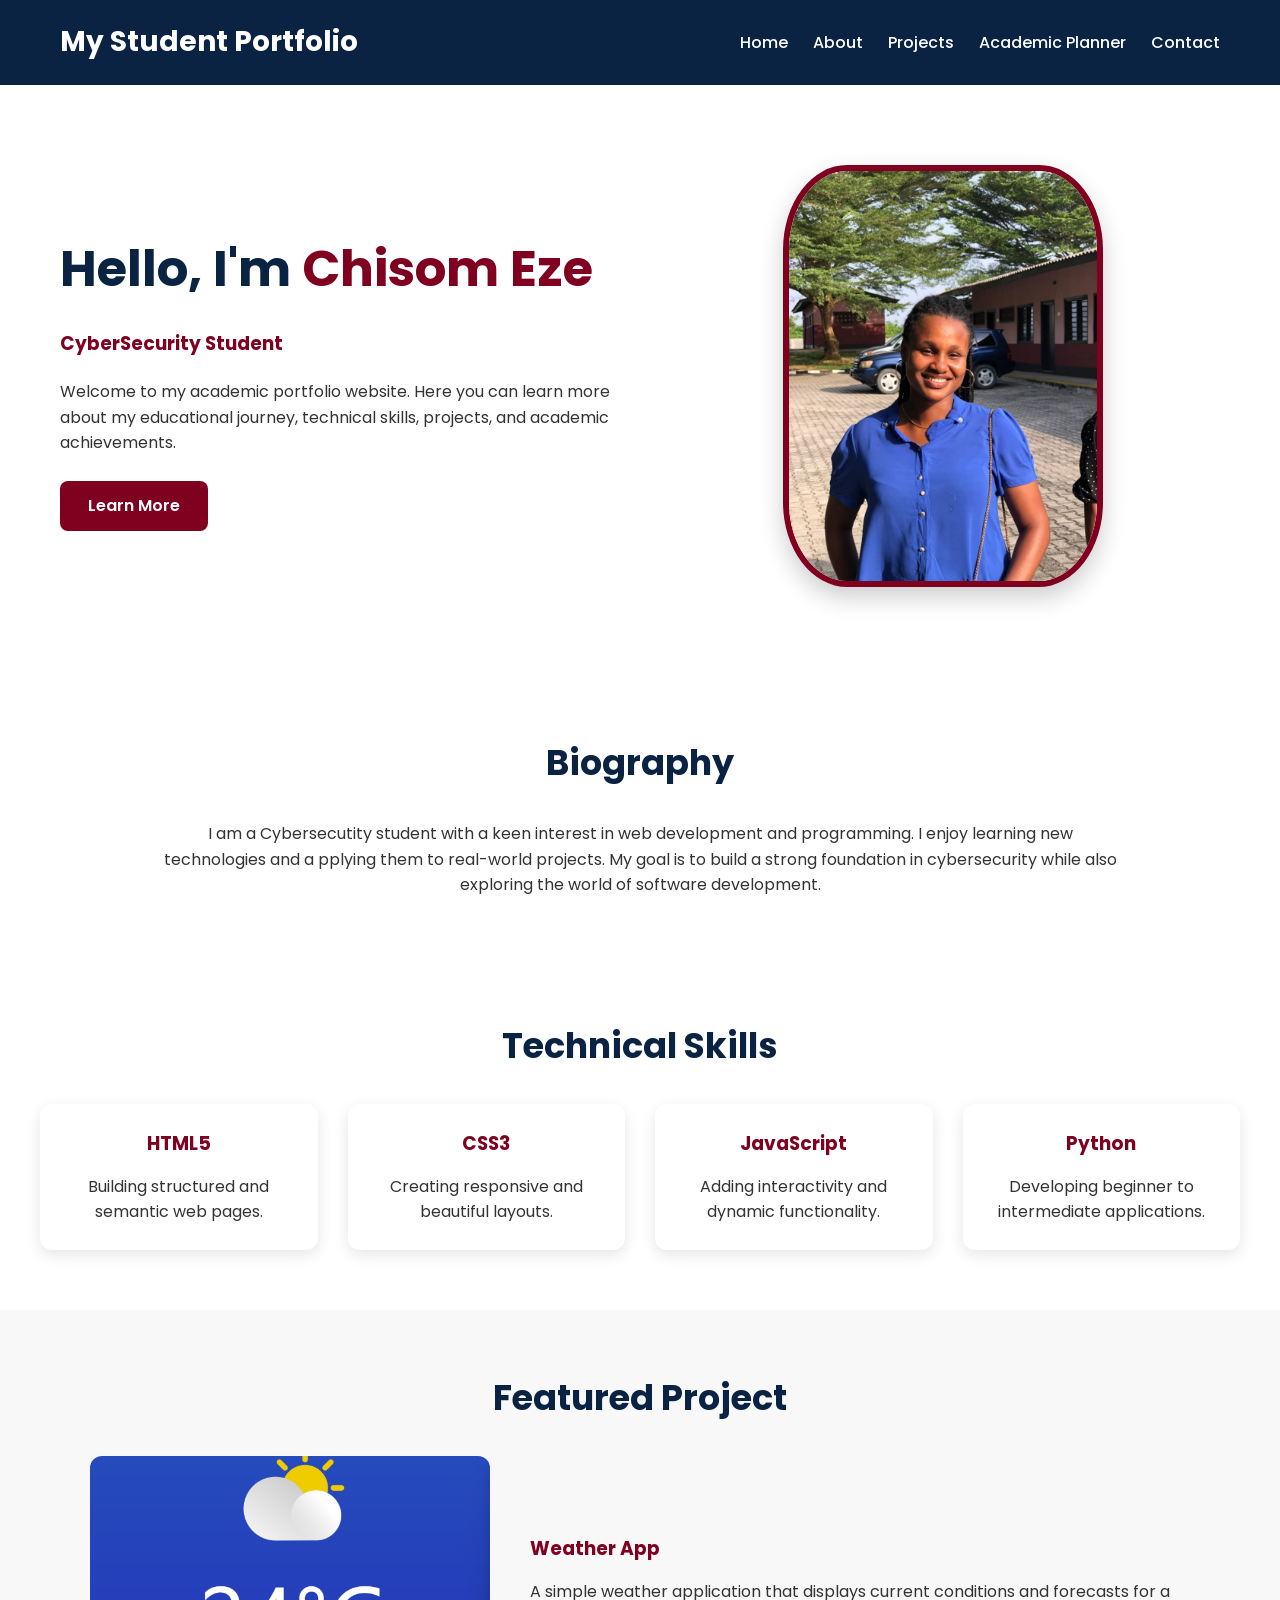
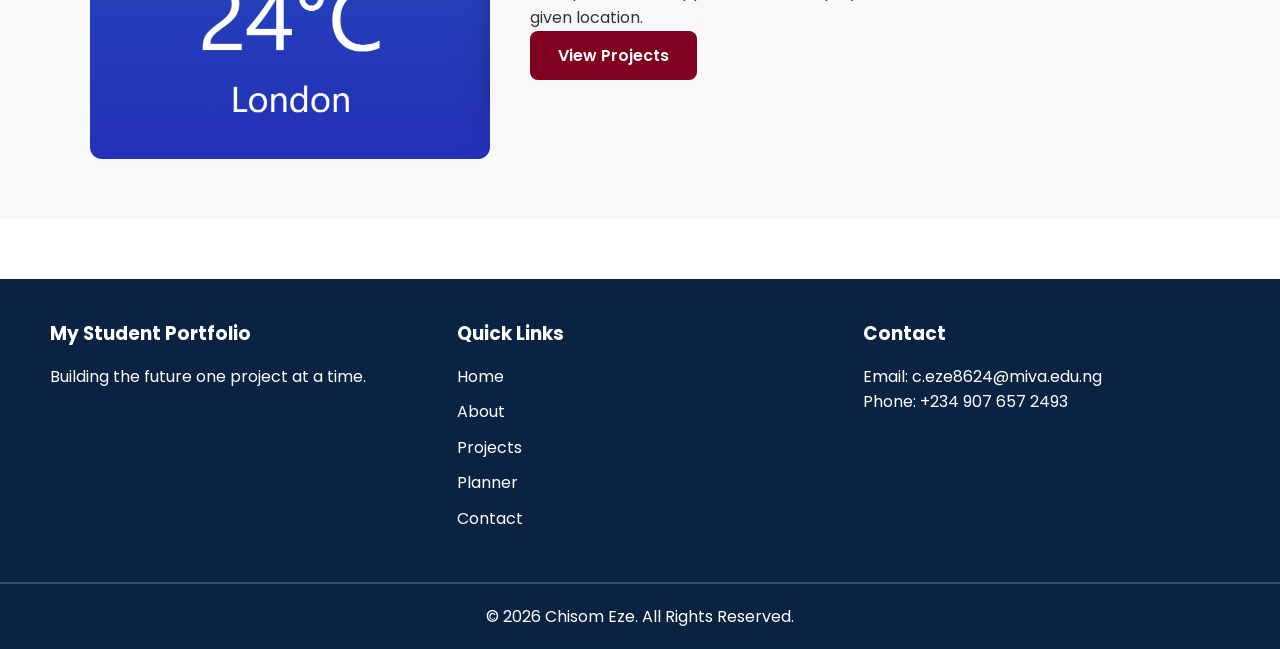
<file: index.html>
<!DOCTYPE html>
<html lang="en">
<head>
    <meta charset="UTF-8">
    <meta name="viewport" content="width=device-width, initial-scale=1.0">
    <title>Student Portfolio | Home</title>
    <link rel="stylesheet" href="style.css">



<body>

    
 <header>

    <nav class="navbar">

        <h2 class="logo">My Student Portfolio</h2>

        <div class="hamburger" id="hamburger">
            ☰
        </div>

        <ul class="nav-links" id="navLinks">

            <li><a href="index.html">Home</a></li>

            <li><a href="about.html">About</a></li>

            <li><a href="projects.html">Projects</a></li>

            <li><a href="planner.html">Academic Planner</a></li>

            <li><a href="contact.html">Contact</a></li>

        </ul>

    </nav>

</header>

   
    <section class="hero">

        <div class="hero-text">

            <h1>Hello, I'm <span>Chisom Eze</span></h1>

            <h3>CyberSecurity Student</h3>

            <p>
                Welcome to my academic portfolio website.
                Here you can learn more about my educational journey,
                technical skills, projects, and academic achievements.
            </p>

            <a href="about.html" class="btn">Learn More</a>

        </div>

        <div class="hero-image">

            <img src="picture1.jpeg" alt="Student Photo">

        </div>

    </section>

    
    <section class="bio">

        <h2>Biography</h2>

        <p>
            I am a Cybersecutity student with a keen interest in web 
            development and programming. I enjoy learning new technologies and a
            pplying them to real-world projects. My goal is to build a strong 
            foundation in cybersecurity while also exploring the world of software development.
        </p>

    </section>


    <section class="skills-preview">

        <h2>Technical Skills</h2>

        <div class="skills-container">

            <div class="skill-card">

                <h3>HTML5</h3>

                <p>Building structured and semantic web pages.</p>

            </div>

            <div class="skill-card">

                <h3>CSS3</h3>

                <p>Creating responsive and beautiful layouts.</p>

            </div>

            <div class="skill-card">

                <h3>JavaScript</h3>

                <p>Adding interactivity and dynamic functionality.</p>

            </div>

            <div class="skill-card">

                <h3>Python</h3>

                <p>Developing beginner to intermediate applications.</p>

            </div>

        </div>

    </section>

    
    <section class="featured">

        <h2>Featured Project</h2>

        <div class="featured-project">

            <img src="projectimg.png" alt="Project Screenshot">

            <div>

                <h3>Weather App</h3>

                <p>
                    A simple weather application that displays current conditions and 
                    forecasts for a given location.
                </p>

                <a href="projects.html" class="btn">View Projects</a>

            </div>

        </div>

    </section>




    <footer>

        <div class="footer-content">

            <div>

                <h3>My Student Portfolio</h3>

                <p>Building the future one project at a time.</p>

            </div>

            <div>

                <h3>Quick Links</h3>

                <ul>

                    <li><a href="index.html">Home</a></li>

                    <li><a href="about.html">About</a></li>

                    <li><a href="projects.html">Projects</a></li>

                    <li><a href="planner.html">Planner</a></li>

                    <li><a href="contact.html">Contact</a></li>

                </ul>

            </div>

            <div>

                <h3>Contact</h3>

                <p>Email: c.eze8624@miva.edu.ng</p>

                <p>Phone: +234 907 657 2493</p>

            </div>

        </div>

        <hr>

        <p class="copyright">
            © 2026 Chisom Eze. All Rights Reserved.
        </p>

    </footer>
 <script src="menu.js"></script>
</body>
</html>
</file>
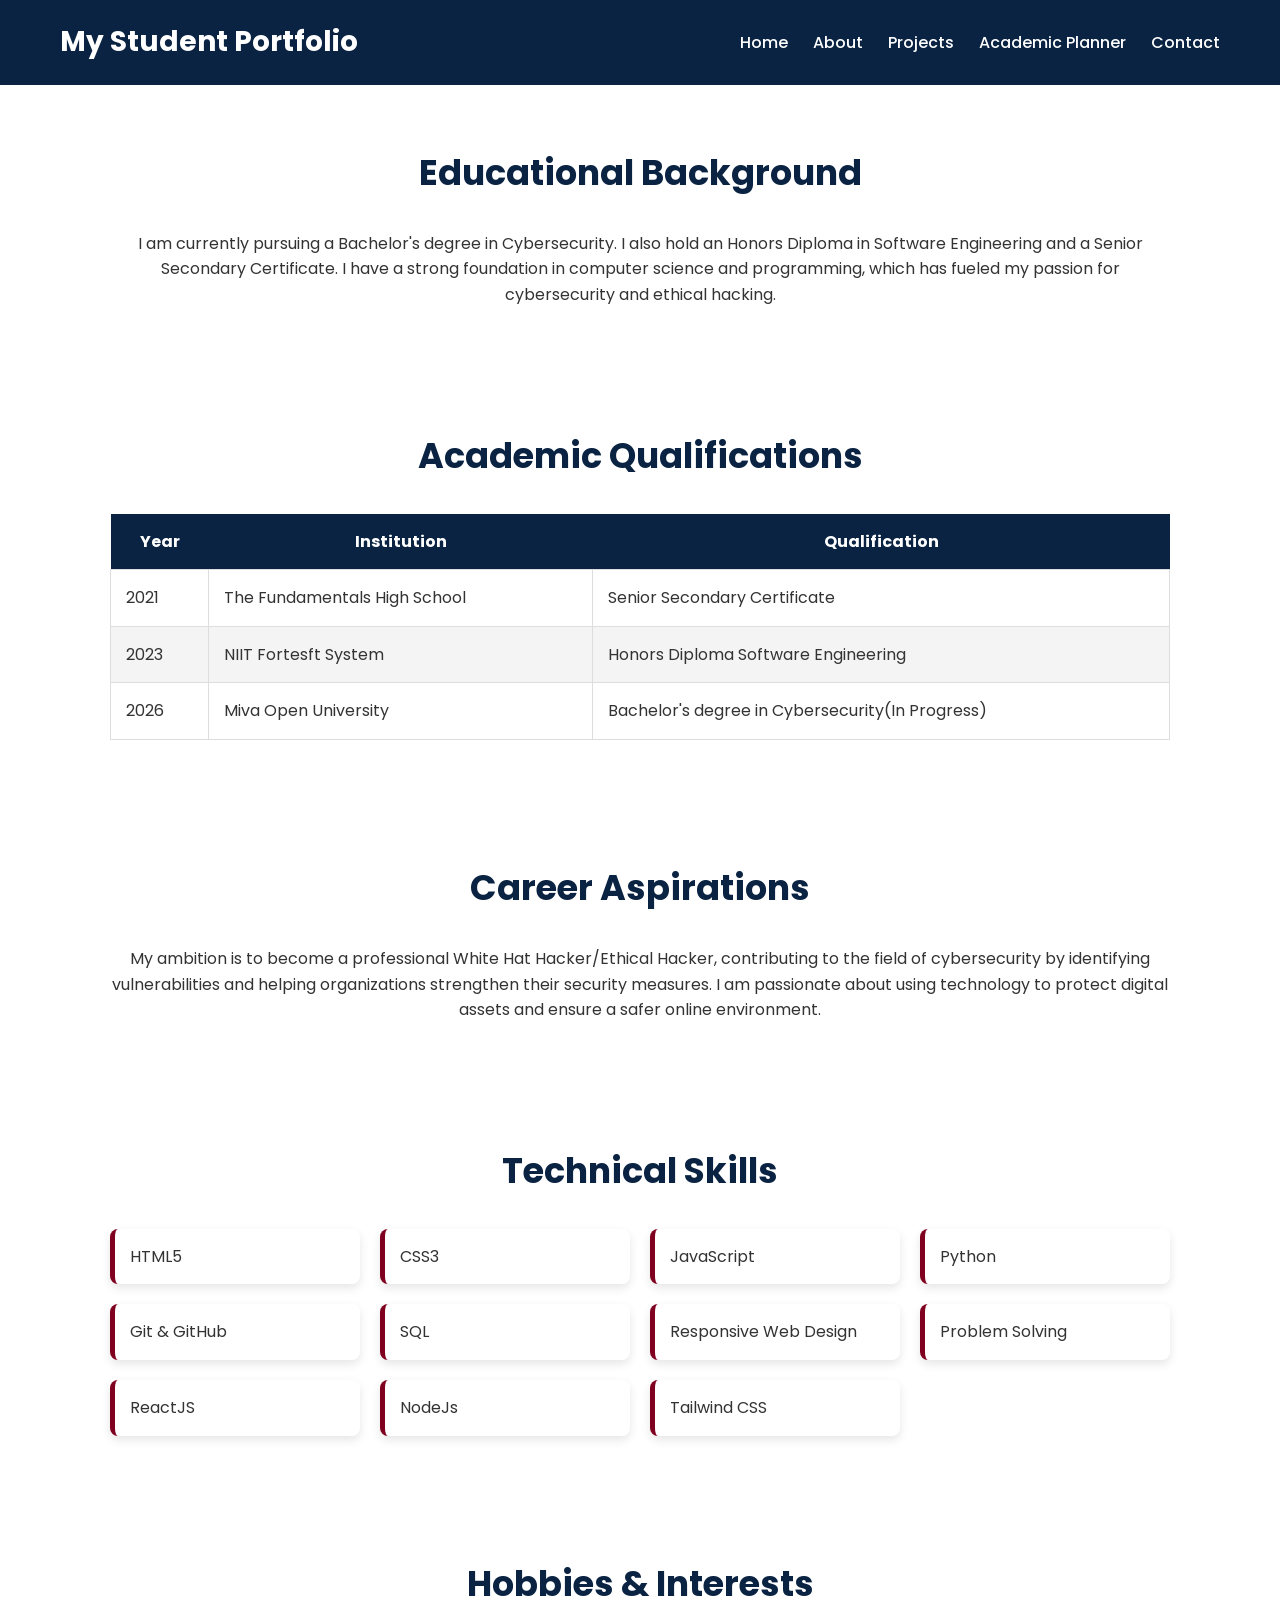
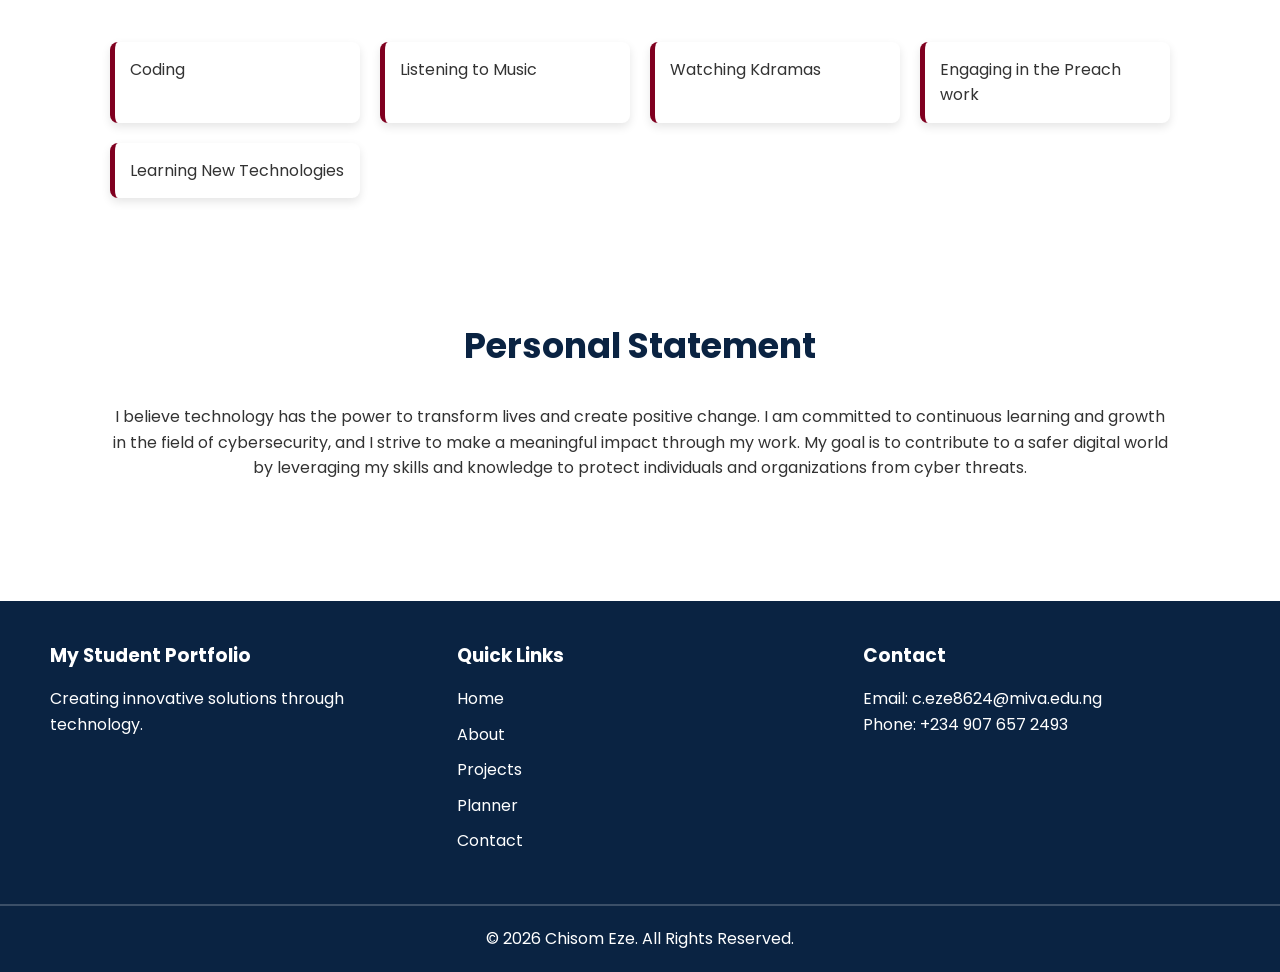
<file: about.html>
<!DOCTYPE html>
<html lang="en">
<head>
    <meta charset="UTF-8">
    <meta name="viewport" content="width=device-width, initial-scale=1.0">
    <title>Student Portfolio | About Me</title>
    <link rel="stylesheet" href="style.css">


<body>

    
    <header>

    <nav class="navbar">

        <h2 class="logo">My Student Portfolio</h2>

        <div class="hamburger" id="hamburger">
            ☰
        </div>

        <ul class="nav-links" id="navLinks">

            <li><a href="index.html">Home</a></li>

            <li><a href="about.html">About</a></li>

            <li><a href="projects.html">Projects</a></li>

            <li><a href="planner.html">Academic Planner</a></li>

            <li><a href="contact.html">Contact</a></li>

        </ul>

    </nav>

</header>



    <section class="about-section">

        <h2>Educational Background</h2>

        <p>
            I am currently pursuing a Bachelor's degree in Cybersecurity.
            I also hold an Honors Diploma in Software Engineering and a Senior Secondary Certificate.
            I have a strong foundation in computer science and programming, 
            which has fueled my passion for cybersecurity and ethical hacking.
        </p>

    </section>


    <section class="about-section">

        <h2>Academic Qualifications</h2>

        <table>

            <thead>

                <tr>

                    <th>Year</th>

                    <th>Institution</th>

                    <th>Qualification</th>

                </tr>

            </thead>

            <tbody>

                <tr>

                    <td>2021</td>

                    <td>The Fundamentals High School</td>

                    <td>Senior Secondary Certificate</td>

                </tr>

                <tr>

                    <td>2023</td>

                    <td>NIIT Fortesft System</td>

                    <td>Honors Diploma Software Engineering</td>

                </tr>

                <tr>

                    <td>2026</td>

                    <td>Miva Open University</td>

                    <td>Bachelor's degree in Cybersecurity(In Progress)</td>

                </tr>

            </tbody>

        </table>

    </section>


    <section class="about-section">

        <h2>Career Aspirations</h2>

        <p>
            My ambition is to become a professional White Hat Hacker/Ethical Hacker, 
            contributing to the field of cybersecurity by identifying vulnerabilities
            and helping organizations strengthen their security measures. I am passionate
            about using technology to protect digital assets and ensure a safer online environment.
        </p>

    </section>

    
    <section class="about-section">

        <h2>Technical Skills</h2>

        <ul class="skills-list">

            <li>HTML5</li>

            <li>CSS3</li>

            <li>JavaScript</li>

            <li>Python</li>

            <li>Git & GitHub</li>

            <li>SQL</li>

            <li>Responsive Web Design</li>

            <li>Problem Solving</li>

            <li>ReactJS</li>

            <li>NodeJs</li>

            <li>Tailwind CSS</li>




        </ul>

    </section>


    <section class="about-section">

        <h2>Hobbies & Interests</h2>

        <ul class="hobby-list">

            <li>Coding</li>

            <li>Listening to Music</li>

            <li>Watching Kdramas</li>

            <li>Engaging in the Preach work</li>

            <li>Learning New Technologies</li>

        </ul>

    </section>

    <section class="about-section">

        <h2>Personal Statement</h2>

        <p>
            I believe technology has the power to transform lives and create positive change. 
            I am committed to continuous learning and growth in the field of cybersecurity, 
            and I strive to make a meaningful impact through my work. My goal is to contribute 
            to a safer digital world by leveraging my skills and knowledge to protect individuals 
            and organizations from cyber threats.
        </p>

    </section>

    <footer>

        <div class="footer-content">

            <div>

                <h3>My Student Portfolio</h3>

                <p>Creating innovative solutions through technology.</p>

            </div>

            <div>

                <h3>Quick Links</h3>

                <ul>

                    <li><a href="index.html">Home</a></li>

                    <li><a href="about.html">About</a></li>

                    <li><a href="projects.html">Projects</a></li>

                    <li><a href="planner.html">Planner</a></li>

                    <li><a href="contact.html">Contact</a></li>

                </ul>

            </div>

            <div>

                <h3>Contact</h3>

                <p>Email: c.eze8624@miva.edu.ng</p>

                <p>Phone: +234 907 657 2493</p>

            </div>

        </div>

        <hr>

        <p class="copyright">
            © 2026 Chisom Eze. All Rights Reserved.
        </p>

    </footer>

    <script src="menu.js"></script>
</body>
</html>
</file>
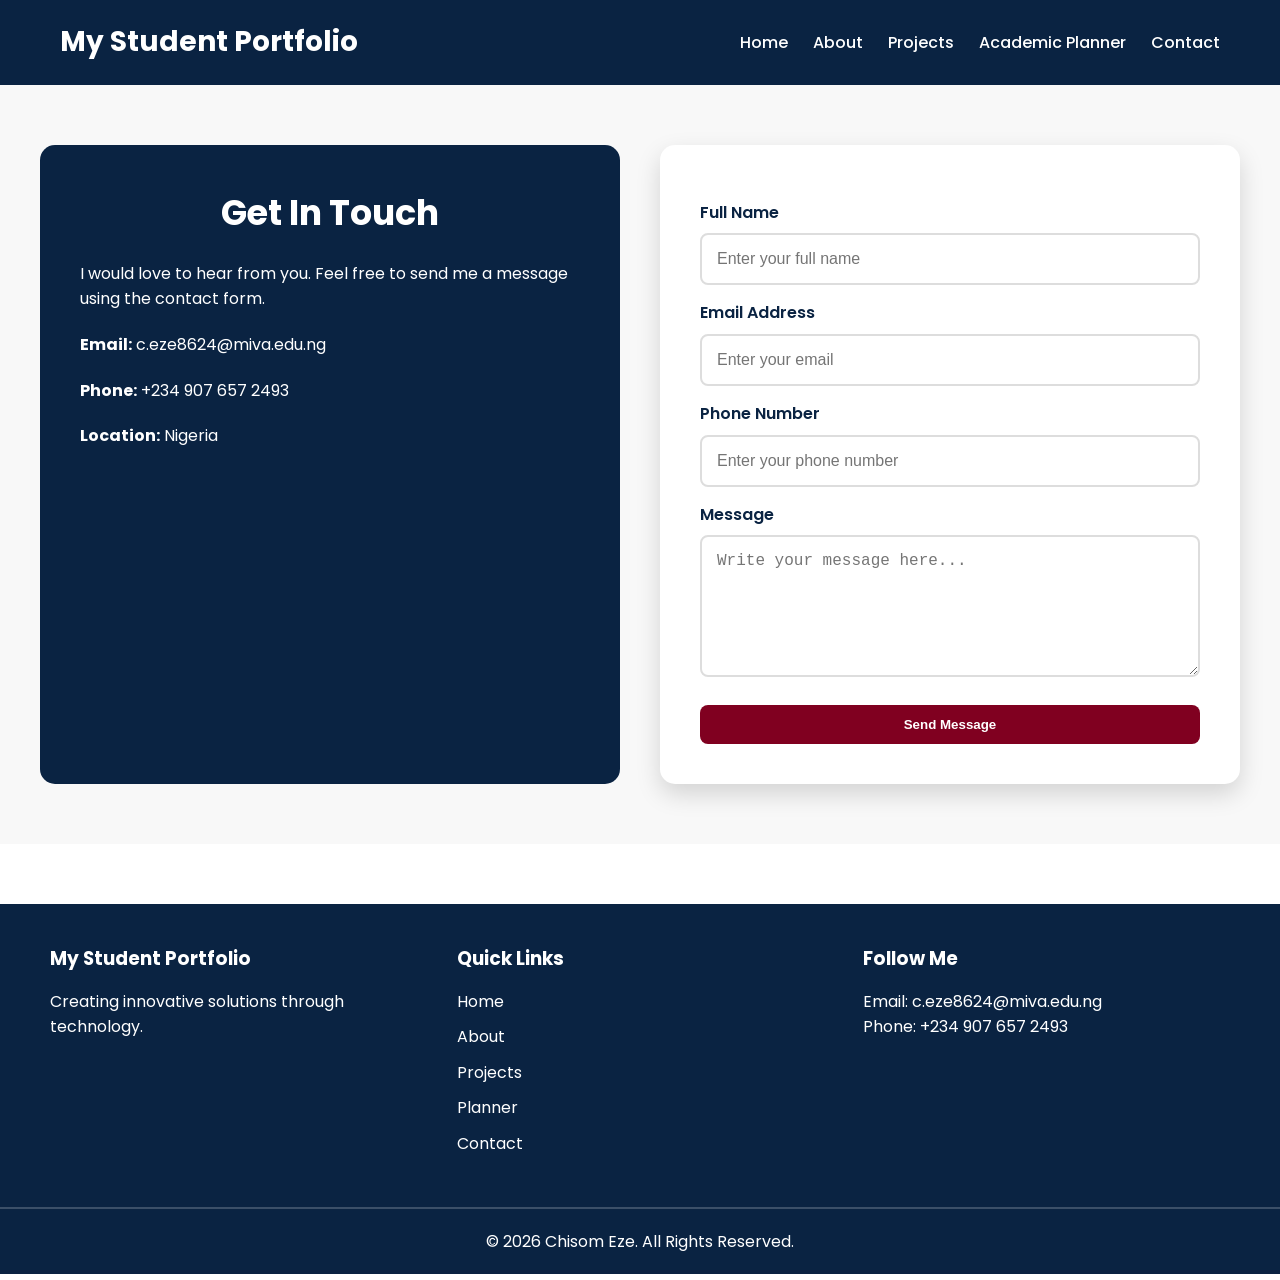
<file: contact.html>
<!DOCTYPE html>
<html lang="en">
<head>
    <meta charset="UTF-8">
    <meta name="viewport" content="width=device-width, initial-scale=1.0">
    <title>Student Portfolio | Contact</title>
    <link rel="stylesheet" href="style.css">

    
</head>

<body>
<header>

    <nav class="navbar">

        <h2 class="logo"> My Student Portfolio</h2>

        <div class="hamburger" id="hamburger">
            ☰
        </div>

        <ul class="nav-links" id="navLinks">

            <li><a href="index.html">Home</a></li>

            <li><a href="about.html">About</a></li>

            <li><a href="projects.html">Projects</a></li>

            <li><a href="planner.html">Academic Planner</a></li>

            <li><a href="contact.html">Contact</a></li>

        </ul>

    </nav>

</header>

  

 
    <section class="contact-section">

        <div class="contact-container">

            
            <div class="contact-info">

                <h2>Get In Touch</h2>

                <p>
                    I would love to hear from you. Feel free to send
                    me a message using the contact form.
                </p>

                <p><strong>Email:</strong> c.eze8624@miva.edu.ng</p>

                <p><strong>Phone:</strong> +234 907 657 2493</p>

                <p><strong>Location:</strong> Nigeria</p>

            </div>

            
            <div class="contact-form">

                <form id="contactForm">

                    <label for="name">Full Name</label>

                    <input
                        type="text"
                        id="name"
                        placeholder="Enter your full name"
                    >

                    <label for="email">Email Address</label>

                    <input
                        type="email"
                        id="email"
                        placeholder="Enter your email"
                    >

                    <label for="phone">Phone Number</label>

                    <input
                        type="text"
                        id="phone"
                        placeholder="Enter your phone number"
                    >

                    <label for="message">Message</label>

                    <textarea
                        id="message"
                        rows="6"
                        placeholder="Write your message here..."
                    ></textarea>

                    <button type="submit" class="btn">
                        Send Message
                    </button>

                </form>

            </div>

        </div>

    </section>

    <footer>

        <div class="footer-content">

            <div>

                <h3>My Student Portfolio</h3>

                <p>Creating innovative solutions through technology.</p>

            </div>

            <div>

                <h3>Quick Links</h3>

                <ul>

                    <li><a href="index.html">Home</a></li>

                    <li><a href="about.html">About</a></li>

                    <li><a href="projects.html">Projects</a></li>

                    <li><a href="planner.html">Planner</a></li>

                    <li><a href="contact.html">Contact</a></li>

                </ul>

            </div>

            <div>

                <h3>Follow Me</h3>

                <p>Email: c.eze8624@miva.edu.ng</p>

                <p>Phone: +234 907 657 2493</p>

            </div>

        </div>

        <hr>

        <p class="copyright">
            © 2026 Chisom Eze. All Rights Reserved.
        </p>

    </footer>

    <script src="contact.js"></script>
    <script src="menu.js"></script>

</body>
</html>
</file>
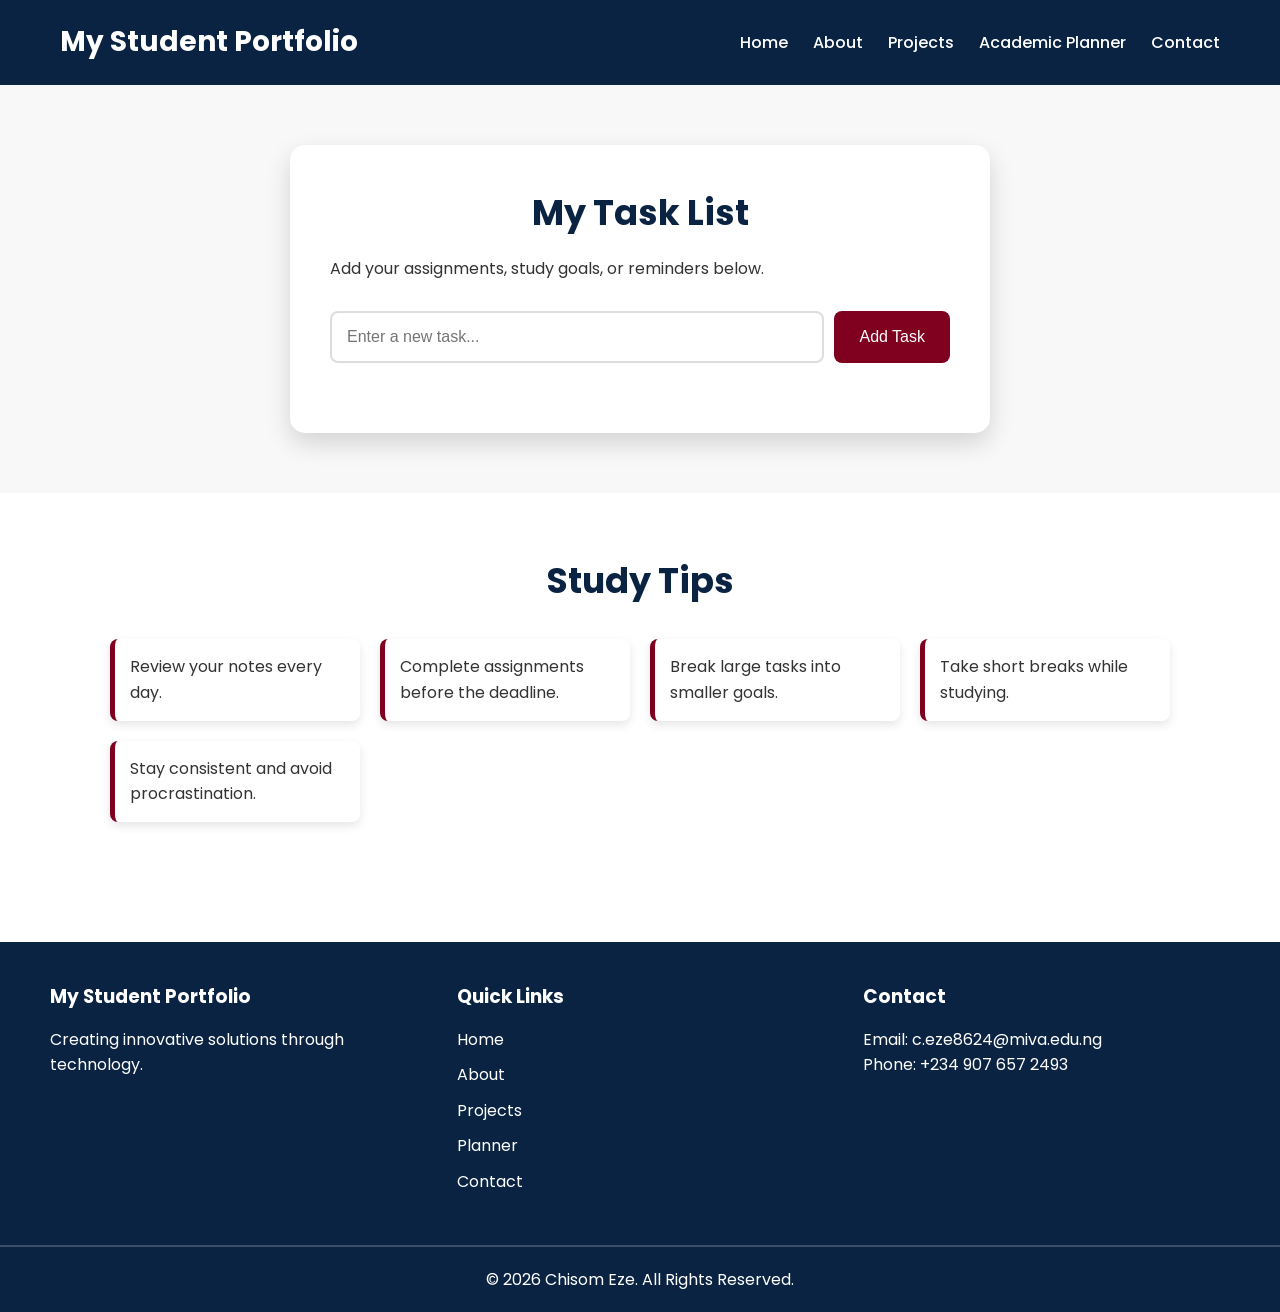
<file: planner.html>
<!DOCTYPE html>
<html lang="en">
<head>
    <meta charset="UTF-8">
    <meta name="viewport" content="width=device-width, initial-scale=1.0">
    <title>Student Portfolio | Academic Planner</title>

    <link rel="stylesheet" href="style.css">

    
</head>

<body>


<header>

    <nav class="navbar">

        <h2 class="logo">My Student Portfolio</h2>

        <div class="hamburger" id="hamburger">
            ☰
        </div>

        <ul class="nav-links" id="navLinks">

            <li><a href="index.html">Home</a></li>

            <li><a href="about.html">About</a></li>

            <li><a href="projects.html">Projects</a></li>

            <li><a href="planner.html">Academic Planner</a></li>

            <li><a href="contact.html">Contact</a></li>

        </ul>

    </nav>

</header>

  


    
    <section class="planner-section">

        <div class="planner-container">

            <h2>My Task List</h2>

            <p>Add your assignments, study goals, or reminders below.</p>

            <div class="task-input">

                <input
                    type="text"
                    id="taskInput"
                    placeholder="Enter a new task..."
                >

                <button id="addTaskBtn">
                    Add Task
                </button>

            </div>

           
            <ul id="taskList"></ul>

        </div>

    </section>

 
    <section class="about-section">

        <h2>Study Tips</h2>

        <ul class="skills-list">

            <li>Review your notes every day.</li>

            <li>Complete assignments before the deadline.</li>

            <li>Break large tasks into smaller goals.</li>

            <li>Take short breaks while studying.</li>

            <li>Stay consistent and avoid procrastination.</li>

        </ul>

    </section>

  
    <footer>

        <div class="footer-content">

            <div>

                <h3>My Student Portfolio</h3>

                <p>Creating innovative solutions through technology.</p>

            </div>

            <div>

                <h3>Quick Links</h3>

                <ul>

                    <li><a href="index.html">Home</a></li>

                    <li><a href="about.html">About</a></li>

                    <li><a href="projects.html">Projects</a></li>

                    <li><a href="planner.html">Planner</a></li>

                    <li><a href="contact.html">Contact</a></li>

                </ul>

            </div>

            <div>

                <h3>Contact</h3>

                <p>Email: c.eze8624@miva.edu.ng</p>

                <p>Phone: +234 907 657 2493</p>

            </div>

        </div>

        <hr>

        <p class="copyright">
            © 2026 Chisom Eze. All Rights Reserved.
        </p>

    </footer>

    <script src="planner.js"></script>
    <script src="menu.js"></script>

</body>
</html>
</file>
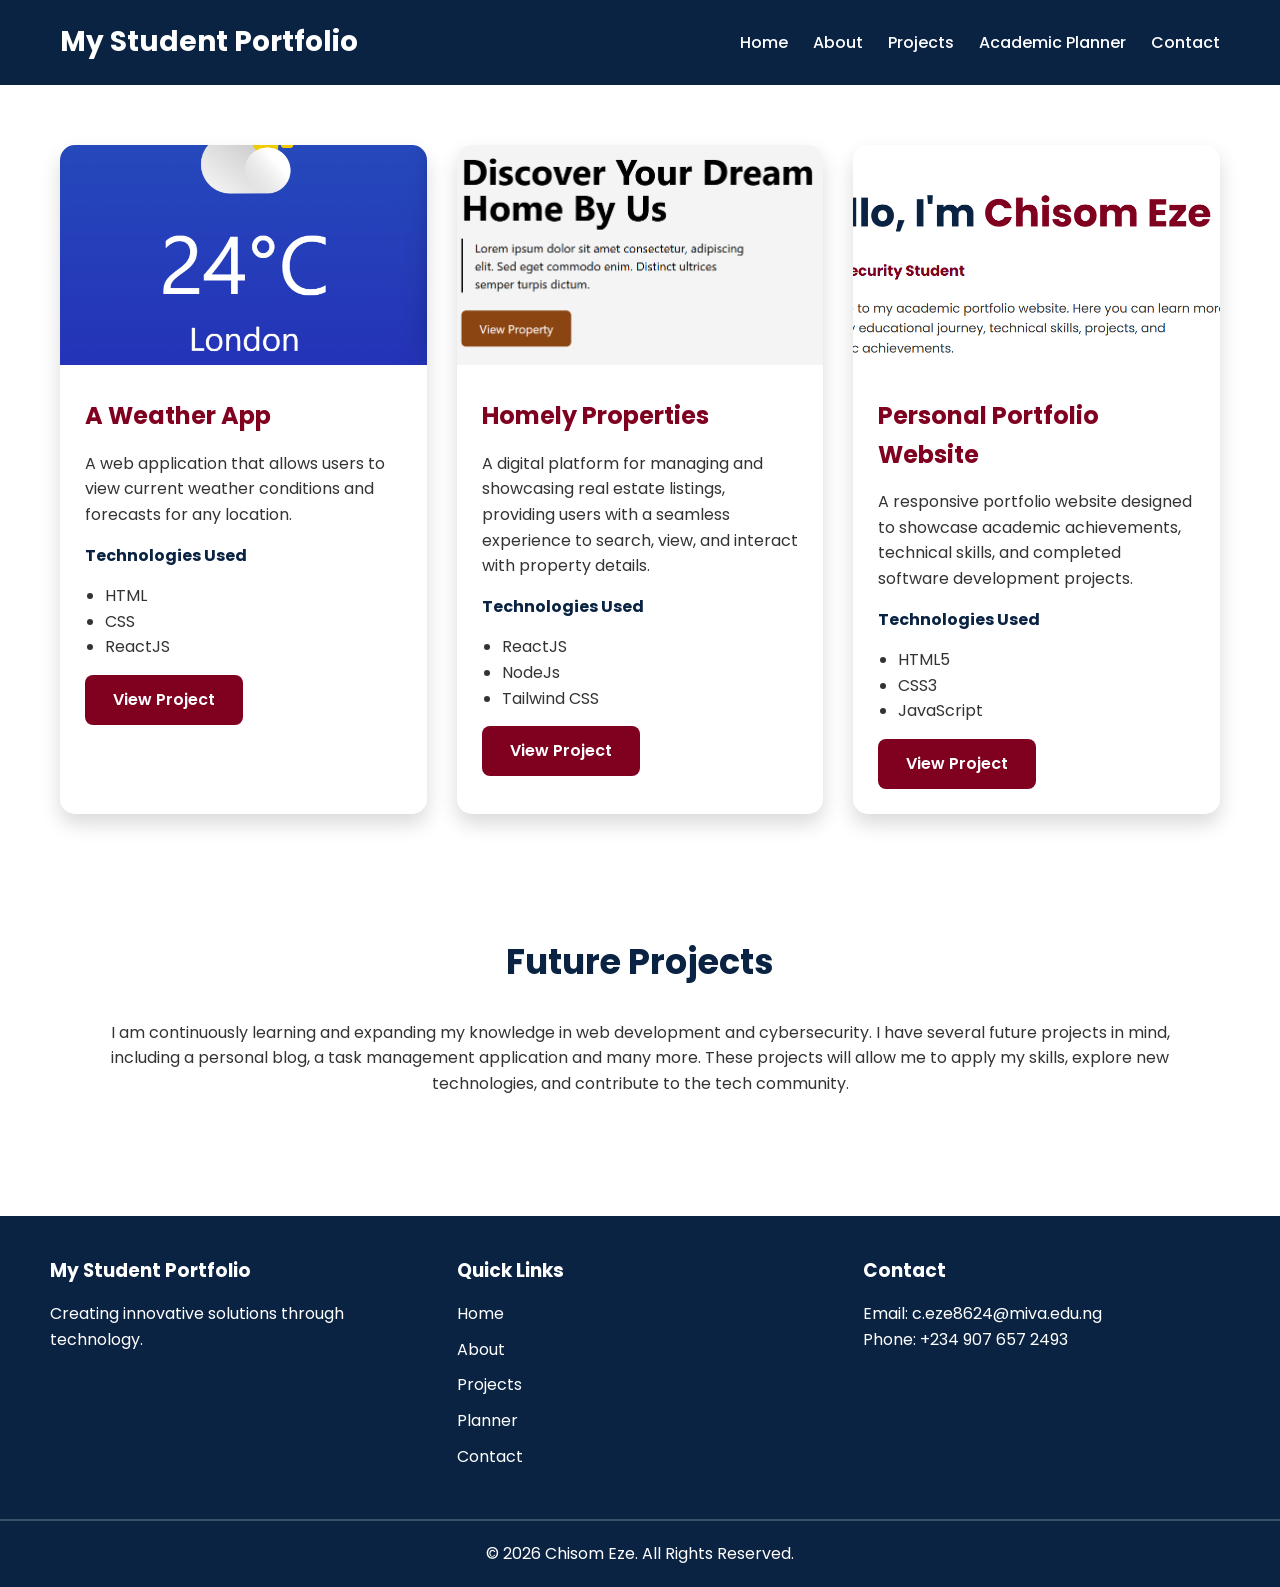
<file: projects.html>
<!DOCTYPE html>
<html lang="en">
<head>
    <meta charset="UTF-8">
    <meta name="viewport" content="width=device-width, initial-scale=1.0">
    <title>Student Portfolio | Projects</title>

    <link rel="stylesheet" href="style.css">

    
</head>

<body>

    
<header>

    <nav class="navbar">

        <h2 class="logo"> My Student Portfolio</h2>

        <div class="hamburger" id="hamburger">
            ☰
        </div>

        <ul class="nav-links" id="navLinks">

            <li><a href="index.html">Home</a></li>

            <li><a href="about.html">About</a></li>

            <li><a href="projects.html">Projects</a></li>

            <li><a href="planner.html">Academic Planner</a></li>

            <li><a href="contact.html">Contact</a></li>

        </ul>

    </nav>

</header>

    
   
    <section class="projects-container">

        <div class="project-card">

            <img src="projectimg.png" alt="A Weather App">

            <div class="project-info">

                <h2>A Weather App</h2>

                <p>
                    A web application that allows users to view current weather
                    conditions and forecasts for any location.
                </p>

                <h4>Technologies Used</h4>

                <ul>

                    <li>HTML</li>

                    <li>CSS</li>

                    <li>ReactJS</li>

                </ul>

                <a href="https://my-weather-project-peach.vercel.app/" class="btn">View Project</a>

            </div>

        </div>

        <div class="project-card">

            <img src="projectimg2.png" alt="Homely Properties">

            <div class="project-info">

                <h2>Homely Properties</h2>

                <p>
                    A digital platform for managing and showcasing real estate listings,
                    providing users with a seamless experience to search, view, and interact
                    with property details.
                </p>

                <h4>Technologies Used</h4>

                <ul>

                   <li>ReactJS</li>
                   
                    <li>NodeJs</li>

                    <li>Tailwind CSS</li>

                </ul>

                <a href="https://homely-properties-ks9x.vercel.app/" class="btn">View Project</a>

            </div>

        </div>

        
        <div class="project-card">

            <img src="projectimg3.png" alt="Personal Portfolio Website">

            <div class="project-info">

                <h2>Personal Portfolio Website</h2>

                <p>
                    A responsive portfolio website designed to showcase
                    academic achievements, technical skills, and completed
                    software development projects.
                </p>

                <h4>Technologies Used</h4>

                <ul>

                    <li>HTML5</li>

                    <li>CSS3</li>

                    <li>JavaScript</li>

                </ul>

                <a href="#" class="btn">View Project</a>

            </div>

        </div>

    </section>

    <section class="about-section">

        <h2>Future Projects</h2>

        <p>
            I am continuously learning and expanding my knowledge in web
            development and cybersecurity. I have several future projects in mind,
            including a personal blog, a task management application and many more. 
            These projects will allow me to apply my skills, explore new technologies,
            and contribute to the tech community.
        </p>

    </section>

    <footer>

        <div class="footer-content">

            <div>

                <h3>My Student Portfolio</h3>

                <p>Creating innovative solutions through technology.</p>

            </div>

            <div>

                <h3>Quick Links</h3>

                <ul>

                    <li><a href="index.html">Home</a></li>

                    <li><a href="about.html">About</a></li>

                    <li><a href="projects.html">Projects</a></li>

                    <li><a href="planner.html">Planner</a></li>

                    <li><a href="contact.html">Contact</a></li>

                </ul>

            </div>

            <div>

                <h3>Contact</h3>

                <p>Email: c.eze8624@miva.edu.ng</p>

                <p>Phone: +234 907 657 2493</p>

            </div>

        </div>

        <hr>

        <p class="copyright">
            © 2026 Chisom Eze. All Rights Reserved.
        </p>

    </footer>
<script src="menu.js"></script>
</body>
</html>
</file>
<file: style.css>
@import url('https://fonts.googleapis.com/css2?family=Poppins:wght@300;400;600;700&display=swap');


*{
    margin:0;
    padding:0;
    box-sizing:border-box;
}

body{
    font-family:'Poppins',sans-serif;
    background:#ffffff;
    color:#333;
    line-height:1.6;
}



a{
    text-decoration:none;
    color:inherit;
}


header{
    background:#0A2342;
    position:sticky;
    top:0;
    z-index:1000;
}


.hamburger{

    display:none;

    font-size:32px;

    color:white;

    cursor:pointer;

}
.navbar{

    max-width:1200px;

    margin:auto;

    display:flex;

    justify-content:space-between;

    align-items:center;

    padding:20px;

}

.logo{

    color:white;

    font-size:28px;

    font-weight:700;

}

.nav-links{

    display:flex;

    list-style:none;

    gap:25px;

}

.nav-links a{

    color:white;

    font-weight:500;

    transition:.3s;

}

.nav-links a:hover{

    color:#800020;

}

.active{

    color:#800020 !important;

}


.hero{

    display:flex;

    justify-content:space-between;

    align-items:center;

    max-width:1200px;

    margin:auto;

    padding:80px 20px;

    gap:50px;

}

.hero-text{

    flex:1;

}

.hero-text h1{

    font-size:50px;

    color:#0A2342;

}

.hero-text span{

    color:#800020;

}

.hero-text h3{

    margin:20px 0;

    color:#800020;

}

.hero-text p{

    margin-bottom:25px;

}

.hero-image{

    flex:1;

    text-align:center;

}

.hero-image img{

    width:320px;

    border-radius:20%;

    border:6px solid #800020;

    box-shadow:0 10px 25px rgba(0,0,0,.2);

}


.btn{

    display:inline-block;

    background:#800020;

    color:white;

    padding:12px 28px;

    border-radius:8px;

    transition:.3s;

    font-weight:600;

}

.btn:hover{

    background:#0A2342;

    transform:translateY(-4px);

}

section{

    padding:60px 20px;

}

section h2{

    text-align:center;

    color:#0A2342;

    margin-bottom:30px;

    font-size:35px;

}


.bio{

    max-width:1000px;

    margin:auto;

    text-align:center;

}


.skills-container{

    max-width:1200px;

    margin:auto;

    display:grid;

    grid-template-columns:repeat(auto-fit,minmax(220px,1fr));

    gap:30px;

}

.skill-card{

    background:white;

    padding:25px;

    border-radius:12px;

    box-shadow:0 5px 15px rgba(0,0,0,.1);

    text-align:center;

    transition:.4s;

}

.skill-card:hover{

    transform:translateY(-8px);

    border-top:5px solid #800020;

}

.skill-card h3{

    color:#800020;

    margin-bottom:15px;

}


.featured{

    background:#f8f8f8;

}

.featured-project{

    max-width:1100px;

    margin:auto;

    display:flex;

    gap:40px;

    align-items:center;

}

.featured-project img{

    width:400px;

    border-radius:12px;

}

.featured-project h3{

    color:#800020;

    margin-bottom:15px;

}

.links{

    display:flex;

    justify-content:center;

    gap:25px;

    flex-wrap:wrap;

}

.links a{

    background:#0A2342;

    color:white;

    padding:15px 25px;

    border-radius:10px;

    transition:.3s;

}

.links a:hover{

    background:#800020;

}


.about-section{

    max-width:1100px;

    margin:auto;

}

.about-section p{

    text-align:center;

}

.skills-list,

.hobby-list{

    margin-top:20px;

    display:grid;

    grid-template-columns:repeat(auto-fit,minmax(250px,1fr));

    gap:20px;

    list-style:none;

}

.skills-list li,

.hobby-list li{

    background:white;

    padding:15px;

    border-left:5px solid #800020;

    border-radius:8px;

    box-shadow:0 4px 10px rgba(0,0,0,.1);

}

table{

    width:100%;

    border-collapse:collapse;

    margin-top:30px;

}

th{

    background:#0A2342;

    color:white;

    padding:15px;

}

td{

    padding:15px;

    border:1px solid #ddd;

}

tr:nth-child(even){

    background:#f4f4f4;

}


.projects-container{

    max-width:1200px;

    margin:auto;

    display:grid;

    grid-template-columns:repeat(auto-fit,minmax(320px,1fr));

    gap:30px;

}

.project-card{

    background:white;

    border-radius:15px;

    overflow:hidden;

    box-shadow:0 10px 20px rgba(0,0,0,.15);

    transition:.4s;

}

.project-card:hover{

    transform:translateY(-10px);

}

.project-card img{

    width:100%;

    height:220px;

    object-fit:cover;

}

.project-info{

    padding:25px;

}

.project-info h2{

    color:#800020;

    font-size:24px;

    margin-bottom:15px;

    text-align:left;

}

.project-info h4{

    margin-top:15px;

    color:#0A2342;

}

.project-info ul{

    margin:15px 0;

    padding-left:20px;

}

.planner-section{
    background:#f8f8f8;
}

.planner-container{

    max-width:700px;

    margin:auto;

    background:white;

    padding:40px;

    border-radius:15px;

    box-shadow:0 10px 25px rgba(0,0,0,.15);

}

.planner-container h2{

    color:#0A2342;

    margin-bottom:15px;

}

.task-input{

    display:flex;

    gap:10px;

    margin:30px 0;

}

.task-input input{

    flex:1;

    padding:15px;

    border:2px solid #ddd;

    border-radius:8px;

    font-size:16px;

}

.task-input input:focus{

    border-color:#800020;

    outline:none;

}

.task-input button{

    background:#800020;

    color:white;

    border:none;

    padding:15px 25px;

    border-radius:8px;

    cursor:pointer;

    transition:.3s;

    font-size:16px;

}

.task-input button:hover{

    background:#0A2342;

}

#taskList{

    list-style:none;

}

.task{

    display:flex;

    justify-content:space-between;

    align-items:center;

    padding:15px;

    margin:15px 0;

    background:#f4f4f4;

    border-left:5px solid #800020;

    border-radius:8px;

}

.task.completed span{

    text-decoration:line-through;

    color:gray;

}

.task-buttons{

    display:flex;

    gap:10px;

}

.complete-btn{

    background:#0A2342;

    color:white;

    border:none;

    padding:8px 15px;

    border-radius:5px;

    cursor:pointer;

}

.delete-btn{

    background:#800020;

    color:white;

    border:none;

    padding:8px 15px;

    border-radius:5px;

    cursor:pointer;

}


.contact-section{

    background:#f8f8f8;

}

.contact-container{

    max-width:1200px;

    margin:auto;

    display:grid;

    grid-template-columns:1fr 1fr;

    gap:40px;

}

.contact-info{

    background:#0A2342;

    color:white;

    padding:40px;

    border-radius:15px;

}

.contact-info h2{

    color:white;

    margin-bottom:20px;

}

.contact-info p{

    margin-bottom:20px;

}

.contact-form{

    background:white;

    padding:40px;

    border-radius:15px;

    box-shadow:0 10px 25px rgba(0,0,0,.15);

}

.contact-form label{

    display:block;

    margin:15px 0 8px;

    font-weight:600;

    color:#0A2342;

}

.contact-form input,

.contact-form textarea{

    width:100%;

    padding:15px;

    border:2px solid #ddd;

    border-radius:8px;

    font-size:16px;

}

.contact-form input:focus,

.contact-form textarea:focus{

    border-color:#800020;

    outline:none;

}

.contact-form textarea{

    resize:vertical;

}

.contact-form button{

    margin-top:20px;

    width:100%;

    border:none;

    cursor:pointer;

}

footer{

    background:#0A2342;

    color:white;

    margin-top:60px;

}

.footer-content{

    max-width:1200px;

    margin:auto;

    display:grid;

    grid-template-columns:repeat(auto-fit,minmax(250px,1fr));

    gap:40px;

    padding:40px 10px;

}

.footer-content h3{

    margin-bottom:15px;

    color:#ffffff;

}

.footer-content ul{

    list-style:none;

}

.footer-content li{

    margin-bottom:10px;

}

.footer-content a{

    color:white;

    transition:.3s;

}

.footer-content a:hover{

    color:#800020;

}

footer hr{

    border:1px solid rgba(255,255,255,.2);

}

.copyright{

    text-align:center;

    padding:20px;

}


.hero,

.skill-card,

.project-card,

.contact-form,

.planner-container{

    animation:fadeUp .8s ease;

}



.btn{

    transition:all .3s ease;

}

.btn:hover{

    transform:translateY(-5px) scale(1.05);

}



@media(max-width:992px){

.hero{

flex-direction:column-reverse;

text-align:center;

}

.featured-project{

flex-direction:column;

text-align:center;

}

.contact-container{

grid-template-columns:1fr;

}

}

@media(max-width:768px){

    .hamburger{

        display:block;

    }

    .navbar{

        position:relative;

    }

    .nav-links{

        position:absolute;

        top:80px;

        left:0;

        width:100%;

        background:#0A2342;

        flex-direction:column;

        align-items:center;

        display:none;

        padding:20px 0;

        gap:20px;

    }

    .nav-links.active{

        display:flex;

    }



.hero-text h1{

font-size:38px;

}

.page-banner h1{

font-size:34px;

}

.task-input{

flex-direction:column;

}

.task-input button{

width:100%;

}

.links{

flex-direction:column;

align-items:center;

}



}

@media(max-width:500px){

.hero-image img{

width:220px;

}

.logo{

font-size:22px;

}

.hero-text h1{

font-size:30px;

}

section{

padding:40px 15px;

}

.project-card{

margin:0 10px;

}

}
</file>
